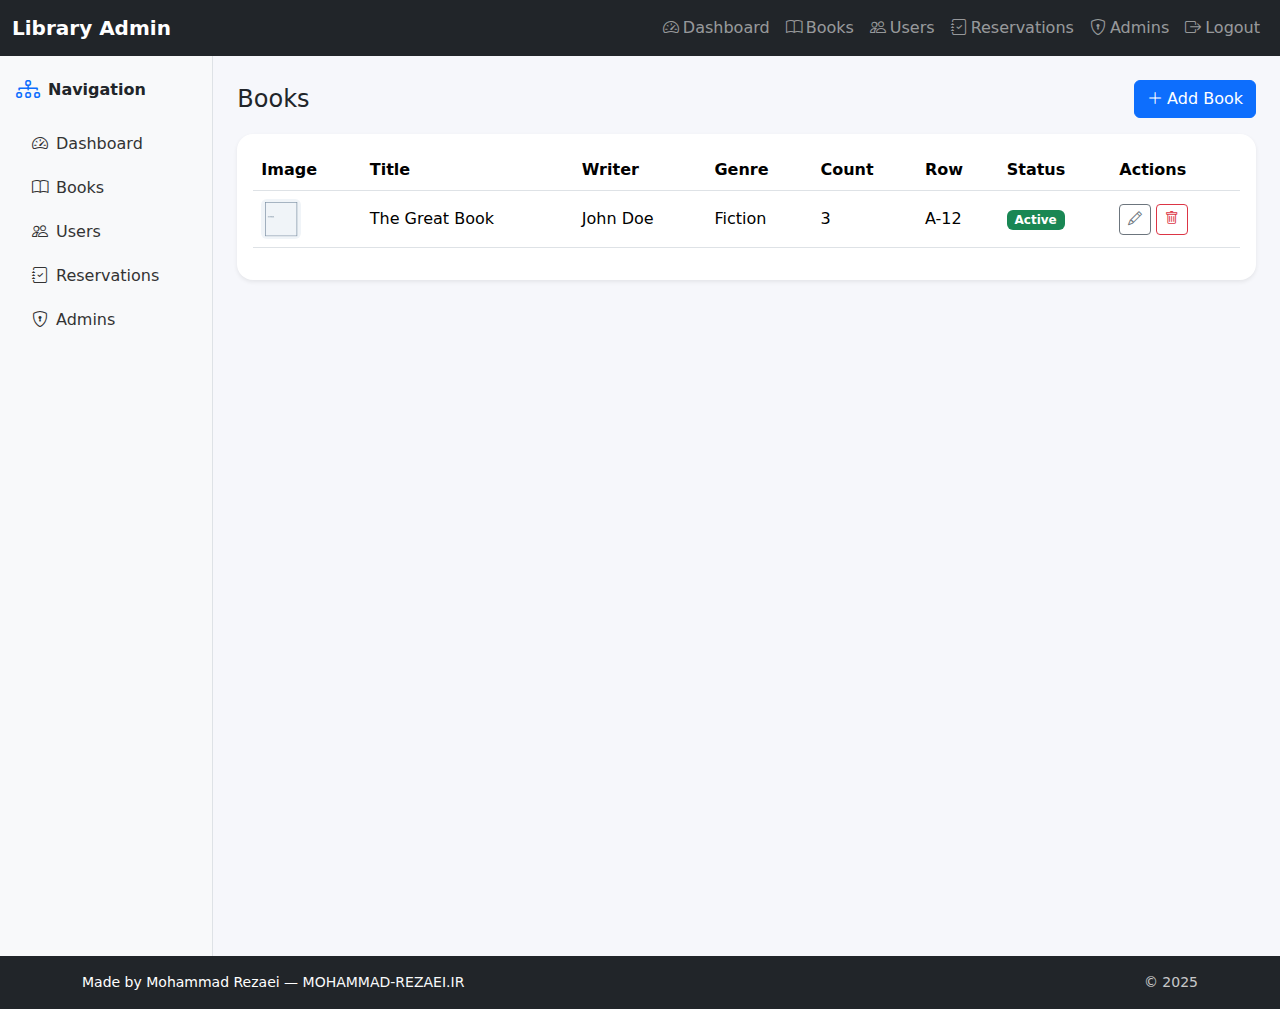
<file: theme/books.html>
<!doctype html>
<html lang="en">

<head>
    <meta charset="utf-8">
    <meta name="viewport" content="width=device-width, initial-scale=1">
    <title>Books</title>
    <link href="https://cdn.jsdelivr.net/npm/bootstrap@5.3.3/dist/css/bootstrap.min.css" rel="stylesheet">
    <link href="https://cdn.jsdelivr.net/npm/bootstrap-icons@1.11.3/font/bootstrap-icons.css" rel="stylesheet">
    <link href="assets/css/styles.css" rel="stylesheet">
</head>

<body>
    <nav class="navbar navbar-expand-lg navbar-dark bg-dark">
        <div class="container-fluid">
            <a class="navbar-brand fw-bold" href="dashboard.html">Library Admin</a>
            <button class="navbar-toggler" type="button" data-bs-toggle="collapse" data-bs-target="#topnav"
                aria-controls="topnav" aria-expanded="false" aria-label="Toggle navigation">
                <span class="navbar-toggler-icon"></span>
            </button>
            <div class="collapse navbar-collapse" id="topnav">
                <ul class="navbar-nav ms-auto mb-2 mb-lg-0">
                    <li class="nav-item"><a class="nav-link" href="dashboard.html"><i
                                class="bi bi-speedometer2 me-1"></i>Dashboard</a></li>
                    <li class="nav-item"><a class="nav-link" href="books.html"><i class="bi bi-book me-1"></i>Books</a>
                    </li>
                    <li class="nav-item"><a class="nav-link" href="users.html"><i
                                class="bi bi-people me-1"></i>Users</a></li>
                    <li class="nav-item"><a class="nav-link" href="reservations.html"><i
                                class="bi bi-journal-check me-1"></i>Reservations</a></li>
                    <li class="nav-item"><a class="nav-link" href="admins.html"><i
                                class="bi bi-shield-lock me-1"></i>Admins</a></li>
                    <li class="nav-item"><a class="nav-link" href="login.html"><i
                                class="bi bi-box-arrow-right me-1"></i>Logout</a></li>
                </ul>
            </div>
        </div>
    </nav>
    <div class="container-fluid">
        <div class="row">
            <div class="col-12 col-md-3 col-lg-2 p-0 border-end bg-light min-vh-100" id="sidebar">
                <div class="p-3">
                    <div class="d-flex align-items-center mb-3">
                        <i class="bi bi-diagram-3 fs-4 me-2 text-primary"></i>
                        <span class="fw-semibold">Navigation</span>
                    </div>
                    <ul class="nav nav-pills flex-column gap-1">
                        <li class="nav-item"><a class="nav-link" href="dashboard.html"><i
                                    class="bi bi-speedometer2 me-2"></i>Dashboard</a></li>
                        <li class="nav-item"><a class="nav-link" href="books.html"><i
                                    class="bi bi-book me-2"></i>Books</a></li>
                        <li class="nav-item"><a class="nav-link" href="users.html"><i
                                    class="bi bi-people me-2"></i>Users</a></li>
                        <li class="nav-item"><a class="nav-link" href="reservations.html"><i
                                    class="bi bi-journal-check me-2"></i>Reservations</a></li>
                        <li class="nav-item"><a class="nav-link" href="admins.html"><i
                                    class="bi bi-shield-lock me-2"></i>Admins</a></li>
                    </ul>
                </div>
            </div>
            <div class="col-12 col-md-9 col-lg-10 p-4" id="content">

                <div class="d-flex justify-content-between align-items-center mb-3">
                    <h1 class="h4 mb-0">Books</h1>
                    <div>
                        <button class="btn btn-primary" data-bs-toggle="modal" data-bs-target="#addBookModal"><i
                                class="bi bi-plus-lg me-1"></i>Add Book</button>
                    </div>
                </div>
                <div class="card shadow-sm border-0">
                    <div class="card-body">
                        <div class="table-responsive">
                            <table class="table align-middle">
                                <thead>
                                    <tr>
                                        <th>Image</th>
                                        <th>Title</th>
                                        <th>Writer</th>
                                        <th>Genre</th>
                                        <th>Count</th>
                                        <th>Row</th>
                                        <th>Status</th>
                                        <th>Actions</th>
                                    </tr>
                                </thead>
                                <tbody id="books-table-body">
                                    <tr>
                                        <td><img src="assets/img/placeholder.png" class="rounded" width="40" height="40"
                                                alt="cover"></td>
                                        <td>The Great Book</td>
                                        <td>John Doe</td>
                                        <td>Fiction</td>
                                        <td>3</td>
                                        <td>A-12</td>
                                        <td><span class="badge bg-success">Active</span></td>
                                        <td>
                                            <button class="btn btn-sm btn-outline-secondary" data-bs-toggle="modal"
                                                data-bs-target="#editBookModal"><i class="bi bi-pencil"></i></button>
                                            <button class="btn btn-sm btn-outline-danger" data-bs-toggle="modal"
                                                data-bs-target="#deleteBookModal"><i class="bi bi-trash"></i></button>
                                        </td>
                                    </tr>
                                </tbody>
                            </table>
                        </div>
                    </div>
                </div>

                <div class="modal fade" id="addBookModal" tabindex="-1" aria-hidden="true">
                    <div class="modal-dialog modal-lg modal-dialog-centered">
                        <div class="modal-content">
                            <div class="modal-header">
                                <h5 class="modal-title">Add Book</h5>
                                <button type="button" class="btn-close" data-bs-dismiss="modal"
                                    aria-label="Close"></button>
                            </div>
                            <div class="modal-body">
                                <form id="addBookForm" class="row g-3">
                                    <div class="col-md-6">
                                        <label class="form-label">Title</label>
                                        <input type="text" class="form-control" required>
                                    </div>
                                    <div class="col-md-6">
                                        <label class="form-label">Writer</label>
                                        <input type="text" class="form-control" required>
                                    </div>
                                    <div class="col-md-6">
                                        <label class="form-label">Genre</label>
                                        <input type="text" class="form-control" required>
                                    </div>
                                    <div class="col-md-3">
                                        <label class="form-label">Count</label>
                                        <input type="number" class="form-control" value="1" min="0">
                                    </div>
                                    <div class="col-md-3">
                                        <label class="form-label">Row</label>
                                        <input type="text" class="form-control" required>
                                    </div>
                                    <div class="col-md-6">
                                        <label class="form-label">Image URL</label>
                                        <input type="url" class="form-control">
                                    </div>
                                    <div class="col-md-6">
                                        <label class="form-label">Status</label>
                                        <select class="form-select">
                                            <option value="1" selected>Active</option>
                                            <option value="0">Inactive</option>
                                        </select>
                                    </div>
                                </form>
                            </div>
                            <div class="modal-footer">
                                <button type="button" class="btn btn-light" data-bs-dismiss="modal">Cancel</button>
                                <button type="button" class="btn btn-primary" id="saveAddBook">Save</button>
                            </div>
                        </div>
                    </div>
                </div>

                <div class="modal fade" id="editBookModal" tabindex="-1" aria-hidden="true">
                    <div class="modal-dialog modal-lg modal-dialog-centered">
                        <div class="modal-content">
                            <div class="modal-header">
                                <h5 class="modal-title">Edit Book</h5>
                                <button type="button" class="btn-close" data-bs-dismiss="modal"
                                    aria-label="Close"></button>
                            </div>
                            <div class="modal-body">
                                <form id="editBookForm" class="row g-3">
                                    <div class="col-md-6">
                                        <label class="form-label">Title</label>
                                        <input type="text" class="form-control" value="The Great Book">
                                    </div>
                                    <div class="col-md-6">
                                        <label class="form-label">Writer</label>
                                        <input type="text" class="form-control" value="John Doe">
                                    </div>
                                    <div class="col-md-6">
                                        <label class="form-label">Genre</label>
                                        <input type="text" class="form-control" value="Fiction">
                                    </div>
                                    <div class="col-md-3">
                                        <label class="form-label">Count</label>
                                        <input type="number" class="form-control" value="3" min="0">
                                    </div>
                                    <div class="col-md-3">
                                        <label class="form-label">Row</label>
                                        <input type="text" class="form-control" value="A-12">
                                    </div>
                                    <div class="col-md-6">
                                        <label class="form-label">Image URL</label>
                                        <input type="url" class="form-control" value="assets/img/placeholder.png">
                                    </div>
                                    <div class="col-md-6">
                                        <label class="form-label">Status</label>
                                        <select class="form-select">
                                            <option value="1" selected>Active</option>
                                            <option value="0">Inactive</option>
                                        </select>
                                    </div>
                                </form>
                            </div>
                            <div class="modal-footer">
                                <button type="button" class="btn btn-light" data-bs-dismiss="modal">Cancel</button>
                                <button type="button" class="btn btn-primary" id="saveEditBook">Update</button>
                            </div>
                        </div>
                    </div>
                </div>

                <div class="modal fade" id="deleteBookModal" tabindex="-1" aria-hidden="true">
                    <div class="modal-dialog modal-sm modal-dialog-centered">
                        <div class="modal-content">
                            <div class="modal-header">
                                <h5 class="modal-title">Delete Book</h5>
                                <button type="button" class="btn-close" data-bs-dismiss="modal"
                                    aria-label="Close"></button>
                            </div>
                            <div class="modal-body">
                                <p class="mb-0">Are you sure you want to delete this book?</p>
                            </div>
                            <div class="modal-footer">
                                <button type="button" class="btn btn-light" data-bs-dismiss="modal">Cancel</button>
                                <button type="button" class="btn btn-danger" id="confirmDeleteBook">Delete</button>
                            </div>
                        </div>
                    </div>
                </div>
            </div>
        </div>
    </div>
    <footer class="bg-dark text-white py-3 mt-auto">
        <div class="container d-flex justify-content-between align-items-center">
            <span class="small">Made by Mohammad Rezaei — <a href="https://MOHAMMAD-REZAEI.IR"
                    class="link-light text-decoration-none" target="_blank" rel="noopener">MOHAMMAD-REZAEI.IR</a></span>
            <div class="small opacity-75">© 2025</div>
        </div>
    </footer>
    <script src="https://cdn.jsdelivr.net/npm/bootstrap@5.3.3/dist/js/bootstrap.bundle.min.js"></script>
    <script src="assets/js/app.js"></script>
</body>

</html>
</file>
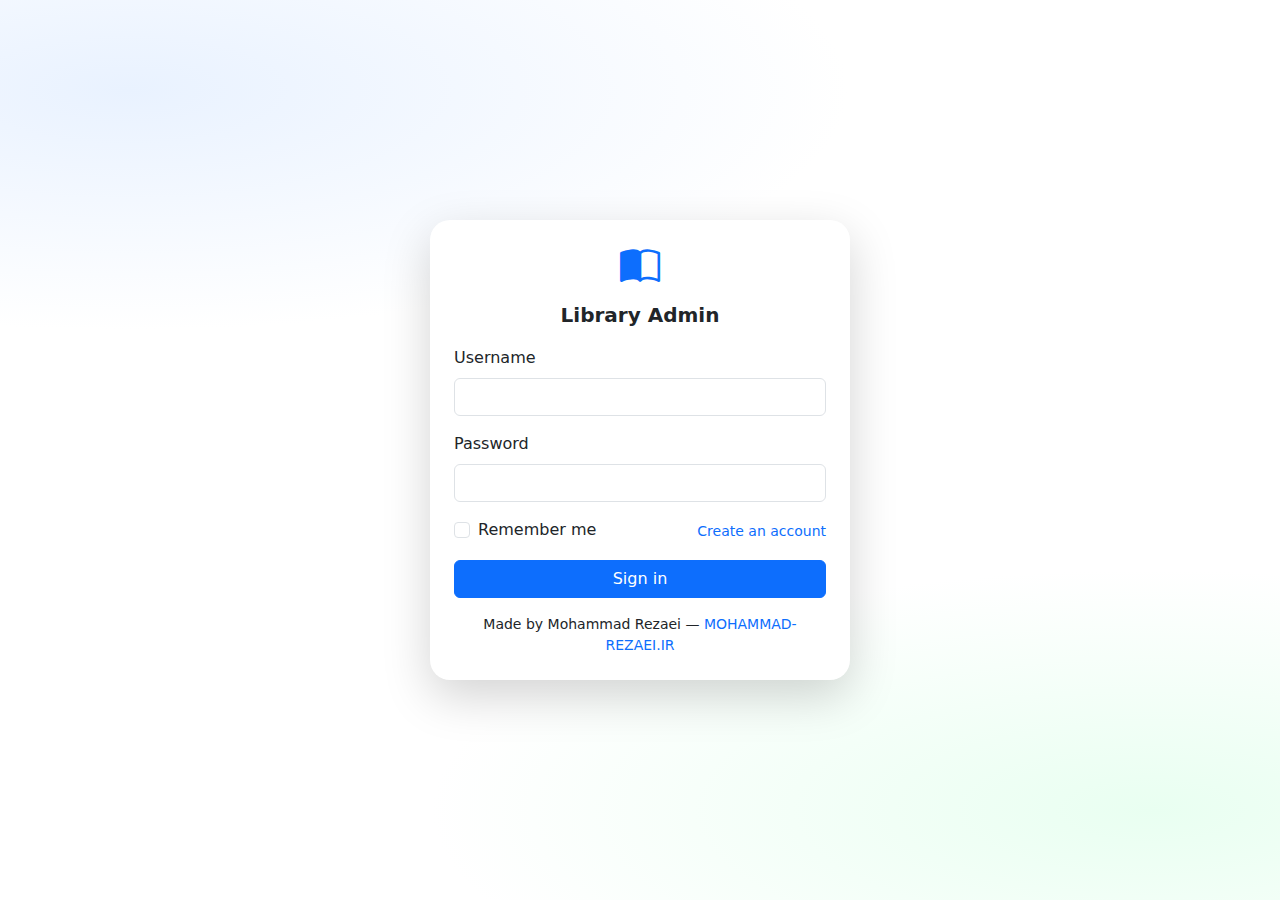
<file: theme/login.html>
<!doctype html>
<html lang="en">
<head>
<meta charset="utf-8">
<meta name="viewport" content="width=device-width, initial-scale=1">
<title>Login</title>
<link href="https://cdn.jsdelivr.net/npm/bootstrap@5.3.3/dist/css/bootstrap.min.css" rel="stylesheet">
<link href="https://cdn.jsdelivr.net/npm/bootstrap-icons@1.11.3/font/bootstrap-icons.css" rel="stylesheet">
<link href="assets/css/styles.css" rel="stylesheet">
</head>
<body class="auth-bg d-flex align-items-center justify-content-center">
<div class="auth-card card border-0 shadow-lg p-4">
<div class="text-center mb-3">
<i class="bi bi-book-half display-6 text-primary"></i>
<div class="fw-bold fs-5 mt-2">Library Admin</div>
</div>
<form>
<div class="mb-3">
<label class="form-label">Username</label>
<input type="text" class="form-control" required>
</div>
<div class="mb-3">
<label class="form-label">Password</label>
<input type="password" class="form-control" required>
</div>
<div class="d-flex justify-content-between align-items-center mb-3">
<div class="form-check">
<input class="form-check-input" type="checkbox" id="remember">
<label class="form-check-label" for="remember">Remember me</label>
</div>
<a href="register.html" class="small text-decoration-none">Create an account</a>
</div>
<button type="submit" class="btn btn-primary w-100">Sign in</button>
</form>
<div class="text-center mt-3 small">
Made by Mohammad Rezaei — <a href="https://MOHAMMAD-REZAEI.IR" target="_blank" rel="noopener" class="text-decoration-none">MOHAMMAD-REZAEI.IR</a>
</div>
</div>
<script src="https://cdn.jsdelivr.net/npm/bootstrap@5.3.3/dist/js/bootstrap.bundle.min.js"></script>
<script src="assets/js/app.js"></script>
</body>
</html>
</file>
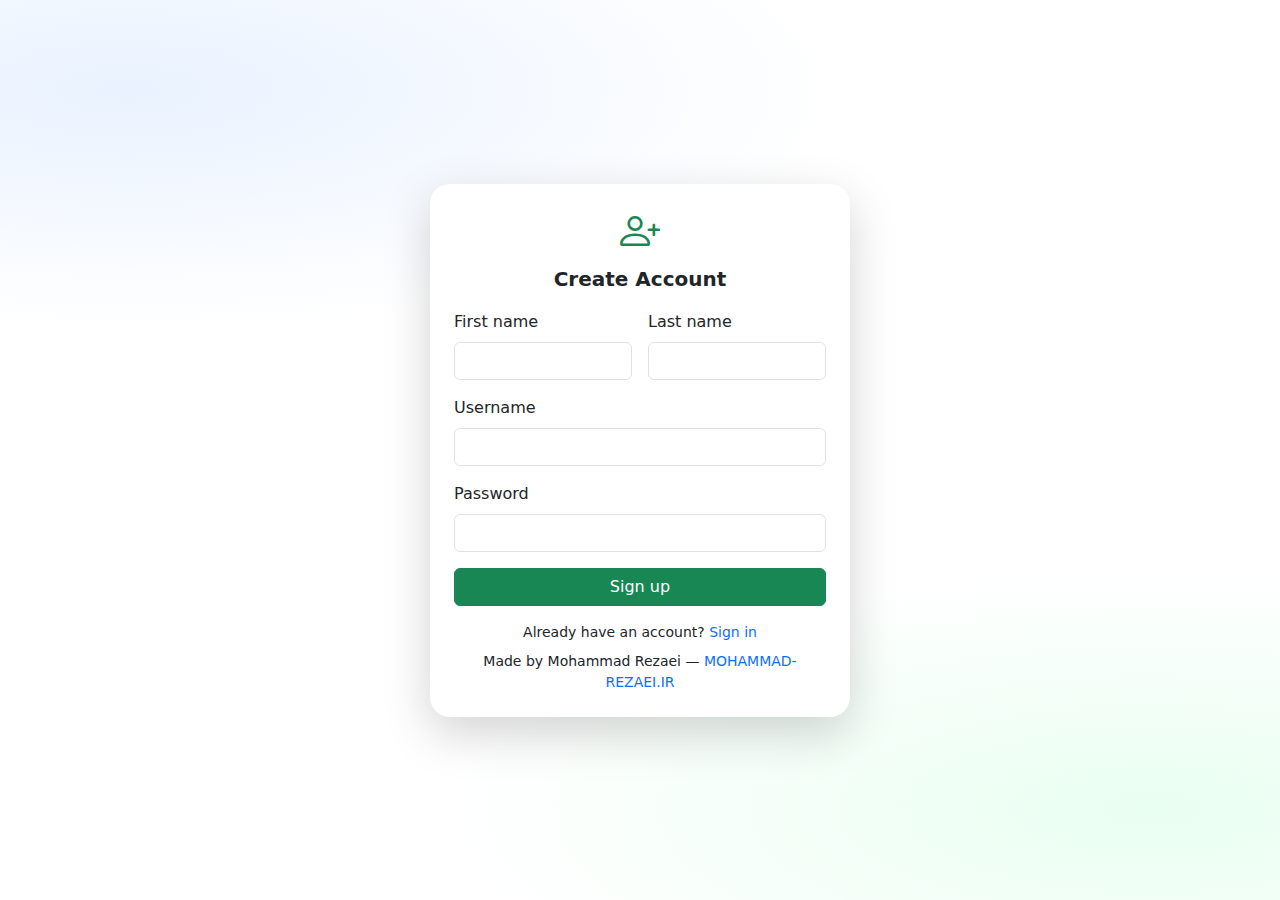
<file: theme/register.html>
<!doctype html>
<html lang="en">
<head>
<meta charset="utf-8">
<meta name="viewport" content="width=device-width, initial-scale=1">
<title>Register</title>
<link href="https://cdn.jsdelivr.net/npm/bootstrap@5.3.3/dist/css/bootstrap.min.css" rel="stylesheet">
<link href="https://cdn.jsdelivr.net/npm/bootstrap-icons@1.11.3/font/bootstrap-icons.css" rel="stylesheet">
<link href="assets/css/styles.css" rel="stylesheet">
</head>
<body class="auth-bg d-flex align-items-center justify-content-center">
<div class="auth-card card border-0 shadow-lg p-4">
<div class="text-center mb-3">
<i class="bi bi-person-plus display-6 text-success"></i>
<div class="fw-bold fs-5 mt-2">Create Account</div>
</div>
<form>
<div class="row g-3">
<div class="col-md-6">
<label class="form-label">First name</label>
<input type="text" class="form-control" required>
</div>
<div class="col-md-6">
<label class="form-label">Last name</label>
<input type="text" class="form-control" required>
</div>
<div class="col-12">
<label class="form-label">Username</label>
<input type="text" class="form-control" required>
</div>
<div class="col-12">
<label class="form-label">Password</label>
<input type="password" class="form-control" required>
</div>
</div>
<button type="submit" class="btn btn-success w-100 mt-3">Sign up</button>
</form>
<div class="text-center mt-3 small">
Already have an account? <a href="login.html" class="text-decoration-none">Sign in</a>
</div>
<div class="text-center mt-2 small">
Made by Mohammad Rezaei — <a href="https://MOHAMMAD-REZAEI.IR" target="_blank" rel="noopener" class="text-decoration-none">MOHAMMAD-REZAEI.IR</a>
</div>
</div>
<script src="https://cdn.jsdelivr.net/npm/bootstrap@5.3.3/dist/js/bootstrap.bundle.min.js"></script>
<script src="assets/js/app.js"></script>
</body>
</html>
</file>
<file: theme/assets/css/styles.css>
:root { --radius: 1rem }
body { background-color: #f6f7fb }
#sidebar .nav-link { border-radius: var(--radius); color: #333 }
#sidebar .nav-link:hover { background-color: #e9ecef }
#content .card { border-radius: var(--radius) }
.stat-card .card-body { min-height: 110px }
.auth-bg { min-height: 100vh; background: radial-gradient(1200px 400px at 10% 10%, #e9f2ff 0, transparent 60%), radial-gradient(1200px 400px at 90% 90%, #e9fff1 0, transparent 60%) }
.auth-card { width: 100%; max-width: 420px; border-radius: 1.25rem }
.table thead th { white-space: nowrap }
footer { position: sticky; top: 100% }
</file>
